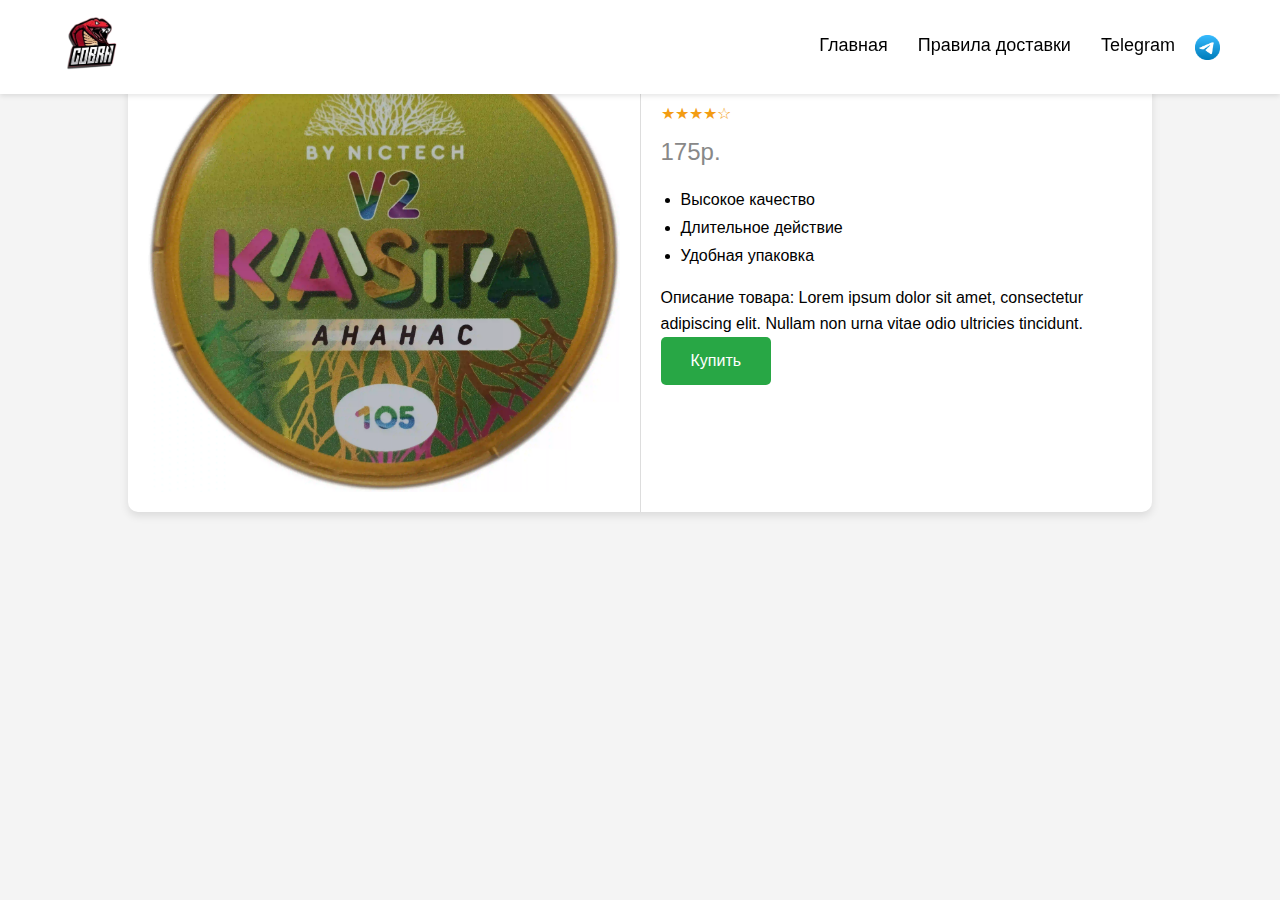
<file: produtst/kasta_ananas/index.html>
<!DOCTYPE html>
<html lang="ru">
<head>
    <meta charset="UTF-8">
    <meta name="viewport" content="width=device-width, initial-scale=1.0">
    <title>Product Detail Page</title>
    <link rel="stylesheet" href="styles.css">
    <link rel="stylesheet" href="../header.css"> 
    <script type="text/javascript" href="../header.js"></script>
    <script type="text/javascript" href="script.js"></script>
   
</head>
<body>
    <header><div class="header-content">
    <a href="../../index.html"><img src="../../image/header/logo.png" alt="Логотип" class="logo"></a> 
    <nav class="main_menu">
        <a href="../../index.html" class="nav-1">Главная</a>
        <a href="../../delivery.html" class="nav-1" style="padding: 0 10px;">Правила доставки</a>
        <a href="https://t.me/your_telegram_channel" target="_blank" class="nav-1">Telegram</a>
        <img src="../../image/header/telegram.png" alt="Telegram" class="telegram-icon">
    </nav>
    <div class="hamburger-menu mobile-only">
        <input type="checkbox" id="menu-toggle">
        <label for="menu-toggle" class="menu-icon" aria-expanded="false" aria-controls="menu">☰</label>
        <div class="menu" aria-hidden="true">
            <span class="close-btn">✖</span>
            <a href="../../index.html">Главная</a>
            <a href="../../delivery.html">Правила доставки</a>
            <a href="https://t.me/your_telegram_channel" target="_blank">Telegram</a>
        </div>
    </div>
</div>
</header>
    <div class="container">
        <div class="image-section">
          <img src="casta-1(ananas).webp" alt="Product Image">
        </div>
        <div class="description-section">
            <div class="stock-status">В наличии</div>
            <h1>Купить снюс Alika Cold Portion</h1>
            <div class="rating">★★★★☆</div>
            <p class="price">175р.</p>
            <ul>
                <li>Высокое качество</li>
                <li>Длительное действие</li>
                <li>Удобная упаковка</li>
            </ul>
            <p>Описание товара: Lorem ipsum dolor sit amet, consectetur adipiscing elit. Nullam non urna vitae odio ultricies tincidunt.</p>
            <button>Купить</button>
        </div>
    </div>
   
</body>
</html>
</file>
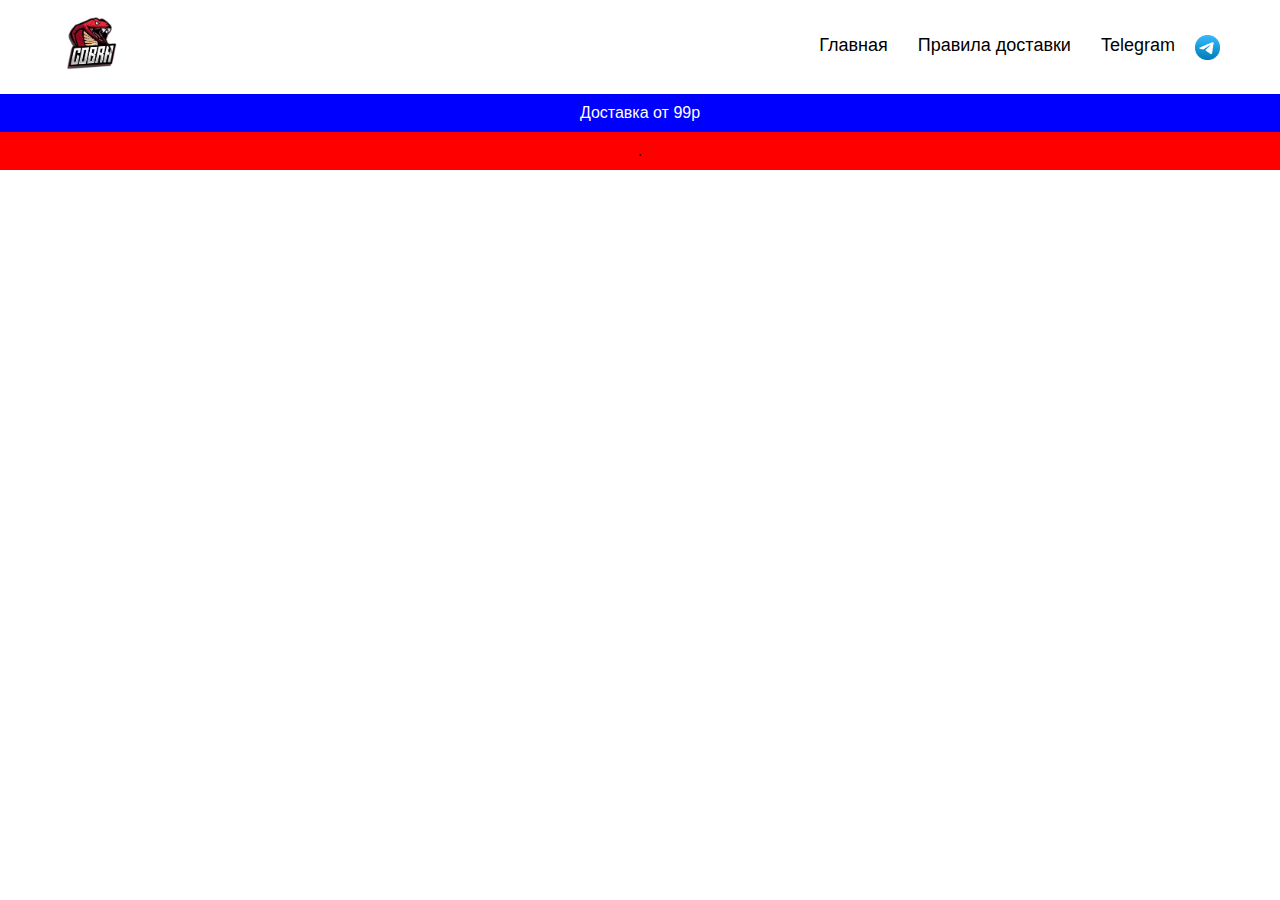
<file: delivery.html>
<!DOCTYPE html>
<html lang="ru">
<head>
    <meta charset="UTF-8">
    <meta name="viewport" content="width=device-width, initial-scale=1.0">
    <title>Правила доставки</title>
    <link rel="stylesheet" href="style.css">
    <script src="script.js" defer></script>
</head>
<body>
    <header>
        
    </header>
        <div class="delivery-info">Доставка от 99р</div>
    <div class="red">.</div>
    <div id="content" style="display: none; width: 100%;">
        <div class="main-container">
            <h2>❓КАК ПРОИСХОДИТ ДОСТАВКА</h2>
            
            <ul>
                <li>▶️Доставка  будет осуществляться через яндекс доставку </li>
                <li>▶️После выбора товара,выбора ближайшей к вам точки, уточнения наличия, вы оплачиваете полную стоимость самого товара и также доставки до вашего адреса</li>
                <li>▶️После оплаты мы вам высылаем товар на ваш адрес</li>
                <li>🚕 Заказы и доставка осуществляется с 10:30 до 21:30</li>
                <li>⚡️Заказать тут <a hreh="">TELEGRAM</a></li>
            </ul>
        </div>
    </div>
    <script>
    document.addEventListener('DOMContentLoaded', function() {
        fetch('header/header.html')
            .then(response => response.text())
            .then(data => {
                document.querySelector('header').innerHTML = data;
                // Инициализация скриптов и стилей после загрузки header
                const script = document.createElement('script');
                script.src = 'header/header.js';
                document.body.appendChild(script);

                const link = document.createElement('link');
                link.rel = 'stylesheet';
                link.href = 'header/header.css';
                document.head.appendChild(link);
            })
            .catch(error => console.error('Error loading header:', error));
    });
</script>
</body>
</html>
</file>
<file: produtst/kasta_ananas/styles.css>
body {
    font-family: Arial, sans-serif;
    background-color: #f4f4f4;
    margin: 0;
    padding-top: 60px; /* Отступ для фиксированного header */
}

header {
    background-color: white;
    width: 100%;
    text-align: center;
    box-shadow: 0 2px 5px rgba(0, 0, 0, 0.1);
    top: 0;
    position: fixed;
    z-index: 1000;
}

/* Контейнер */
.container {
    display: flex;
    flex-wrap: wrap;
    width: 80%;
    max-width: 1200px;
    margin: 0 auto; /* Центрируем контейнер */
    background-color: #fff;
    border-radius: 10px;
    box-shadow: 0 4px 8px rgba(0, 0, 0, 0.1);
    overflow: hidden;
}

/* Секции */
.image-section, .description-section {
    flex: 1;
    padding: 20px;
}

.image-section {
    border-right: 1px solid #ddd;
    display: flex;
    justify-content: center;
    align-items: center;
}

.image-section img {
    max-width: 100%;
    height: auto;
    border-radius: 10px;
}

/* Статус наличия */
.stock-status {
    position: absolute;
    top: 10px;
    right: 10px;
    background-color: #28a745;
    color: #fff;
    padding: 5px 10px;
    border-radius: 5px;
}

.description-section {
    position: relative;
}

.description-section h1 {
    font-size: 2em;
    margin-bottom: 10px;
}

.description-section .rating {
    color: #f39c12;
    margin-bottom: 10px;
}

.description-section .price {
    color: #888;
    font-size: 1.5em;
    margin-bottom: 20px;
}

.description-section ul {
    list-style-type: disc;
    margin: 0;
    padding: 0 0 0 20px;
    margin-bottom: 20px;
}

.description-section ul li {
    margin-bottom: 10px;
}

.description-section p {
    line-height: 1.6;
}

/* Кнопка "Купить" */
.description-section button {
    background-color: #28a745;
    color: #fff;
    padding: 15px 30px;
    border: none;
    border-radius: 5px;
    cursor: pointer;
    font-size: 1em;
}

.description-section button:hover {
    background-color: #218838;
}

/* Адаптивность */
@media (max-width: 768px) {
    .container {
        width: 90%;
    }

    .image-section {
        border-right: none;
    }

    .description-section {
        padding-top: 10px;
    }

    .description-section h1 {
        font-size: 1.8em;
    }

    .description-section .price {
        font-size: 1.3em;
    }

    .description-section button {
        width: 100%;
        padding: 15px;
        font-size: 1.2em;
    }
}

@media (max-width: 480px) {
    .container {
        flex-direction: row;
        width: 100%;
    }

    .description-section h1 {
        font-size: 1.5em;
    }

    .description-section .price {
        font-size: 1.2em;
    }

    .description-section button {
        font-size: 1em;
    }
}
</file>
<file: produtst/header.css>
/* Общие стили */
* {
    margin: 0;
    padding: 0;
    box-sizing: border-box;
}

html, body {
    width: 100%;
    height: 100%;
    margin: 0;
    padding: 0;
    font-family: Arial, sans-serif;
}

body {
    display: flex;
    flex-direction: column;
    align-items: center;
    overflow-x: hidden;
}

/* Стили для хедера */
header {
    background-color: white;
    width: 100%;
    text-align: center;
    box-shadow: 0 2px 5px rgba(0, 0, 0, 0.1);
    top: 0;
    sition: fixed;
    top: 0;
    position: fixed; /* Исправлено */
    z-index: 1000;
}

.header-content {
    display: flex;
    justify-content: space-between;
    align-items: center;
    width: 100%;
    max-width: 1200px;
    margin: 0 auto;
    padding: 10px 20px;
}

.header-content nav {
    display: flex;
    gap: 20px;
}

.header-content nav a {
    color: black;
    text-decoration: none;
    font-size: 18px;
}

.header-content nav a:hover {
    text-decoration: underline;
}

.logo {
    height: 70px;
}

.telegram-icon {
    height: 25px;
}

/* Стили для гамбургер-меню */
.hamburger-menu {
    display: none;
}

.hamburger-menu input[type="checkbox"] {
    display: none;
}

.hamburger-menu .menu-icon {
    font-size: 24px;
    cursor: pointer;
}

.hamburger-menu .menu {
    display: none;
    flex-direction: column;
    gap: 10px;
    background-color: #007bff;
    padding: 10px;
    border-radius: 5px;
    position: fixed;
    top: 0;
    right: 0;
    height: 100%;
    width: 250px;
    transform: translateX(100%);
    transition: transform 0.3s ease;
}

.hamburger-menu .menu.active {
    transform: translateX(0);
}

.hamburger-menu .close-btn {
    align-self: flex-end;
    font-size: 24px;
    cursor: pointer;
    margin: 10px;
}

/* Стили для основного контейнера */
.main-container {
    width: 100%;
    max-width: 1400px;
    margin: 0 auto;
    padding: 20px;
}

.search-bar {
    margin: 20px 0;
    width: 100%;
}

.search-bar input {
    width: 100%;
    padding: 10px;
    border: 1px solid #ccc;
    border-radius: 5px;
}

.category-sort {
    margin: 20px 0;
    display: flex;
    gap: 10px;
}

.category-sort button {
    background-color: #007bff;
    color: white;
    border: none;
    padding: 10px 15px;
    border-radius: 5px;
    cursor: pointer;
    transition: background-color 0.2s;
}

.category-sort button:hover {
    background-color: #0056b3;
}

/* Стили для карточек товаров */
.card-container {
    display: flex;
    flex-wrap: wrap;
    justify-content: center;
    width: 100%;
    overflow-y: auto;
}

.card {
    border: 1px solid #ccc;
    border-radius: 5px;
    margin: 10px;
    padding: 15px;
    width: calc(33.333% - 40px); /* Три карточки в ряд */
    box-shadow: 0 2px 5px rgba(0, 0, 0, 0.1);
    transition: transform 0.2s;
}

.card:hover {
    transform: scale(1.05);
}

.card img {
    max-width: 100%;
    border-radius: 5px;
}

.card h3 {
    margin: 10px 0;
}

.card p {
    color: #555;
}

.card .price-button-container {
    display: flex;
    justify-content: space-between;
    align-items: center;
    margin-top: 10px;
}

.card .price {
    font-size: 18px;
    color: #333;
}

.card button {
    background-color: #007bff;
    color: white;
    border: none;
    padding: 10px 15px;
    border-radius: 5px;
    cursor: pointer;
    transition: background-color 0.2s;
}

.card button:hover {
    background-color: #0056b3;
}

/* Стили для информации о доставке */
.delivery-info {
    background-color: blue;
    color: white;
    padding: 10px;
    text-align: center;
    width: 100%;
}

.red {
    background-color: red;
    color: black;
    padding: 10px;
    text-align: center;
    width: 100%;
}

/* Стили для проверки возраста */
.age-check {
    position: fixed;
    top: 0;
    left: 0;
    width: 100%;
    height: 100%;
    background-color: rgba(0, 0, 0, 0.8);
    color: white;
    display: flex;
    flex-direction: column;
    justify-content: center;
    align-items: center;
    z-index: 1000;
}

.age-check p {
    font-size: 24px;
    margin-bottom: 20px;
}

.buttons {
    display: flex;
    gap: 10px;
}

.age-check button {
    background-color: #007bff;
    color: white;
    border: none;
    padding: 10px 20px;
    margin: 5px;
    border-radius: 5px;
    cursor: pointer;
    transition: background-color 0.2s;
}

.age-check button:hover {
    background-color: #0056b3;
}

.no-button {
    background-color: red;
}

.no-button:hover {
    background-color: darkred;
}

.confirmation-text {
    margin-top: 20px;
    font-size: 14px;
    color: #ccc;
}

/* Адаптивные стили */
@media (max-width: 600px) {
    .header-content {
        align-items: flex-start;
        padding: 10px; /* Уменьшите отступы */
    }

    .header-content nav {
        display: none;
    }

    .hamburger-menu {
        display: block;
        padding: 5%;
    }

    .card {
        width: 100%;
        margin: 10px 0;
    }

    .card .price-button-container {
        flex-direction: column;
        align-items: flex-start;
    }

    .card .price {
        margin-bottom: 10px;
    }

    .confirmation-text {
        margin: 20px;
        font-size: 10px;
        color: #ccc;
    }

    .age-check {
        font-size: 14px;
    }
}

.main-container.card {
    border: 1px solid #ccc;
    border-radius: 5px;
    padding: 15px;
    width: calc(100% - 40px); /* Убедитесь, что карточка занимает всю ширину контейнера */
    box-shadow: 0 2px 5px rgba(0, 0, 0, 0.1);
    transition: transform 0.2s;
    margin: 20px auto;
}

.main-container.card:hover {
    transform: scale(1.05);
}

.main-container.card img {
    max-width: 50%; /* Уменьшите ширину изображения до 50% от ширины контейнера */
    height: auto; /* Сохраните пропорции изображения */
    border-radius: 5px;
    display: block;
    margin: 0 auto; /* Центрируйте изображение */
}
</file>
<file: style.css>
/* Стили для карточек товаров */
.card-container {
    display: flex;
    flex-wrap: wrap;
    justify-content: center;
    width: 100%;
    overflow-y: auto;
}

.card {
    border: 1px solid #ccc;
    border-radius: 5px;
    margin: 10px;
    padding: 15px;
    width: calc(33.333% - 40px); /* Три карточки в ряд */
    box-shadow: 0 2px 5px rgba(0, 0, 0, 0.1);
    transition: transform 0.2s;
}

.card:hover {
    transform: scale(1.05);
}

.card img {
    max-width: 100%;
    border-radius: 5px;
}

.card h3 {
    margin: 10px 0;
}

.card p {
    color: #555;
}

.card .price-button-container {
    display: flex;
    justify-content: space-between;
    align-items: center;
    margin-top: 10px;
}

.card .price {
    font-size: 18px;
    color: #333;
}

.card button {
    background-color: #007bff;
    color: white;
    border: none;
    padding: 10px 15px;
    border-radius: 5px;
    cursor: pointer;
    transition: background-color 0.2s;
}

.card button:hover {
    background-color: #0056b3;
}

/* Адаптивные стили */
@media (max-width: 600px) {
    .card {
        width: 100%;
        margin: 10px 0;
    }

    .card .price-button-container {
        flex-direction: column;
        align-items: flex-start;
    }

    .card .price {
        margin-bottom: 10px;
    }
}
</file>
